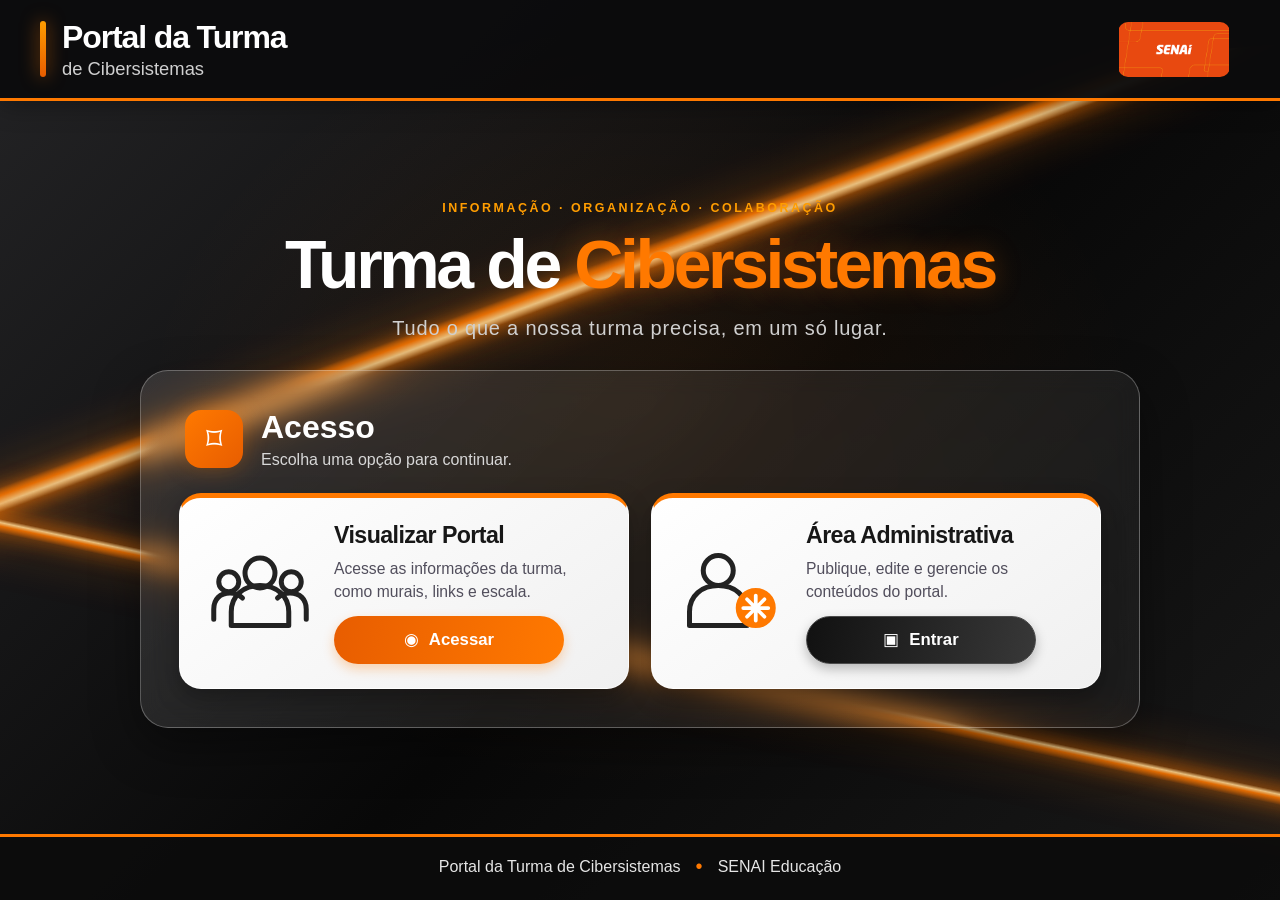
<file: index.html>
<!DOCTYPE html>
<html lang="pt-BR">
<head>
  <meta charset="UTF-8">
  <meta name="viewport" content="width=device-width, initial-scale=1">
  <meta name="theme-color" content="#24212e">
  <meta name="description" content="Portal da Turma de Cibersistemas">
  <title>Portal da Turma de Cibersistemas</title>
  <link rel="stylesheet" href="style.css">
  <link rel="manifest" href="manifest.json">
  <link rel="icon" href="./Favicon-Cibersistemas.png" type="image">
</head>
<body>
  <header class="site-header">
    <div class="header-inner">
      <a class="brand" href="index.html" aria-label="Página inicial do Portal da Turma">
        <span class="brand-mark" aria-hidden="true"></span>
        <span><strong>Portal da Turma</strong><small>de Cibersistemas</small></span>
      </a>
      <div class="header-logo"><img src="./SENAI-LOGO.png" alt="SENAI Educação"></div>
    </div>
  </header>

  <main>
    <section class="hero" aria-labelledby="titulo-principal">
      <p class="eyebrow">INFORMAÇÃO · ORGANIZAÇÃO · COLABORAÇÃO</p>
      <h1 id="titulo-principal">Turma de <span>Cibersistemas</span></h1>
      <p class="hero-description">Tudo o que a nossa turma precisa, em um só lugar.</p>
    </section>

    <section class="access-panel" aria-labelledby="titulo-acesso">
      <div class="panel-heading">
        <div class="lock-icon" aria-hidden="true">⌑</div>
        <div><h2 id="titulo-acesso">Acesso</h2><p>Escolha uma opção para continuar.</p></div>
      </div>
      <div class="access-grid">
        <article class="access-card public-card">
          <div class="card-icon people-icon" aria-hidden="true">
            <svg viewBox="0 0 80 72"><circle cx="40" cy="20" r="12"/><path d="M17 62V51c0-13 10-21 23-21s23 8 23 21v11z"/><circle cx="15" cy="27" r="8"/><path d="M3 57V49c0-8 5-13 13-13 4 0 7 1 10 4"/><circle cx="65" cy="27" r="8"/><path d="M77 57V49c0-8-5-13-13-13-4 0-7 1-10 4"/></svg>
          </div>
          <div class="card-copy"><h3>Visualizar Portal</h3><p>Acesse as informações da turma, como murais, links e escala.</p></div>
          <a class="action-button primary-button" href="portal.html"><span aria-hidden="true">◉</span> Acessar</a>
        </article>

        <article class="access-card admin-card">
          <div class="card-icon admin-icon" aria-hidden="true">
            <svg viewBox="0 0 80 72"><circle cx="29" cy="18" r="12"/><path d="M6 62V51c0-13 10-21 23-21s23 8 23 21v11z"/><circle class="gear-dot" cx="59" cy="48" r="14"/><path class="gear" d="M59 38v20M49 48h20M52 41l14 14M66 41 52 55"/></svg>
          </div>
          <div class="card-copy"><h3>Área Administrativa</h3><p>Publique, edite e gerencie os conteúdos do portal.</p></div>
          <a class="action-button dark-button" href="login.html"><span aria-hidden="true">▣</span> Entrar</a>
        </article>
      </div>
    </section>
  </main>

  <footer class="site-footer"><span>Portal da Turma de Cibersistemas</span><span class="footer-dot">•</span><span>SENAI Educação</span></footer>
</body>
</html>
</file>
<file: style.css>
/* =========================================
   1. CONFIGURAÇÕES GERAIS
========================================= */

:root {
    font-family: Inter, "Segoe UI", Roboto, Arial, sans-serif;

    color: #f8f7fb;
    color-scheme: dark;

    --bg: #0b0b0d;
    --surface: #ffffff;
    --ink: #171717;
    --muted: #666666;

    --orange: #ff7900;
    --orange-bright: #ff9d00;
    --orange-dark: #e85d00;
    --orange-soft: #fff0df;

    --dark: #101012;
    --dark-secondary: #242426;
    --line: #dedede;

    --radius: 22px;
    --shadow: 0 18px 48px rgba(0, 0, 0, 0.4);

    font-synthesis: none;
    text-rendering: optimizeLegibility;
    -webkit-font-smoothing: antialiased;
}

* {
    box-sizing: border-box;
}

html {
    min-height: 100%;
    scroll-behavior: smooth;
}

body {
    position: relative;
    isolation: isolate;

    display: flex;
    flex-direction: column;

    min-width: 320px;
    min-height: 100vh;
    margin: 0;

    overflow-x: hidden;

    color: #f8f7fb;

    background:
        radial-gradient(
            ellipse at 50% 45%,
            rgba(255, 121, 0, 0.08),
            transparent 55%
        ),
        linear-gradient(
            135deg,
            #242426 0%,
            #080808 55%,
            #191919 100%
        );
}

/* =========================================
   2. RAIOS LARANJAS DE FUNDO
========================================= */

body::before,
body::after {
    position: fixed;
    z-index: -1;

    inset: 100px -10vw auto;

    height: 44vh;

    content: "";
    pointer-events: none;

    opacity: 0.9;
}

body::before {
    background: linear-gradient(
        164deg,
        transparent 42%,
        rgba(255, 121, 0, 0) 44%,
        rgba(255, 121, 0, 0.95) 45%,
        #ffd28a 46%,
        rgba(255, 121, 0, 0.12) 47%,
        transparent 49%
    );

    filter:
        drop-shadow(0 0 9px rgba(255, 121, 0, 0.9))
        drop-shadow(0 0 26px rgba(255, 121, 0, 0.5));

    transform: skewY(-5deg);
}

body::after {
    inset: auto -10vw 7vh;

    height: 42vh;

    background: linear-gradient(
        12deg,
        transparent 45%,
        rgba(255, 121, 0, 0) 47%,
        rgba(255, 121, 0, 0.95) 48%,
        #ffd28a 48.5%,
        rgba(255, 121, 0, 0.12) 49%,
        transparent 51%
    );

    filter:
        drop-shadow(0 0 10px rgba(255, 121, 0, 0.9))
        drop-shadow(0 0 26px rgba(255, 121, 0, 0.5));
}

a {
    -webkit-tap-highlight-color: transparent;
}

/* =========================================
   3. CABEÇALHO
========================================= */

.site-header {
    padding: 18px 28px;

    background: rgba(12, 12, 13, 0.96);

    border-bottom: 3px solid var(--orange);

    box-shadow: 0 5px 24px rgba(0, 0, 0, 0.3);
}

.header-inner {
    display: flex;
    align-items: center;
    justify-content: space-between;

    gap: 24px;

    width: min(100%, 1200px);
    margin: 0 auto;
}

/* Marca e título */

.brand {
    display: flex;
    align-items: center;

    gap: 16px;

    color: #ffffff;
    text-decoration: none;
}

/* Detalhe vertical laranja */

.brand-mark {
    width: 6px;
    height: 56px;

    border-radius: 6px;

    background: linear-gradient(
        var(--orange-bright),
        var(--orange-dark)
    );

    box-shadow: 0 0 18px rgba(255, 121, 0, 0.6);
}

/* Nome do portal */

.brand strong {
    display: block;

    font-size: clamp(1.2rem, 2.7vw, 2rem);
    letter-spacing: -0.035em;
}

/* Subtítulo */

.brand small {
    display: block;

    margin-top: 2px;

    color: #d0d0d0;
    font-size: clamp(0.9rem, 1.6vw, 1.15rem);
}

/* Logo */

.header-logo {
    display: grid;
    place-items: center;

    min-width: 132px;
    min-height: 62px;

    /* padding: 8px 14px; */

    background: hsla(0, 0%, 0%, 0);

    border-radius: 20px;
}

.header-logo img {
    display: block;
    width: 112px;
    max-height: 55px;

    object-fit: contain;

    border-radius: 10px;
}

/* =========================================
   4. ÁREA PRINCIPAL
========================================= */

main {
    display: flex;
    flex: 1;
    flex-direction: column;
    justify-content: center;

    width: min(1000px, calc(100% - 32px));

    margin: 0 auto;
    padding: 48px 0 54px;
}

/* =========================================
   5. TÍTULO PRINCIPAL
========================================= */

.hero {
    margin: 0 0 30px;

    text-align: center;
}

/* Texto pequeno acima do título */

.eyebrow {
    margin: 0 0 12px;

    color: var(--orange-bright);

    font-size: 0.78rem;
    font-weight: 800;
    letter-spacing: 0.2em;
}

/* Título */

.hero h1 {
    margin: 0;

    color: #ffffff;

    font-size: clamp(2.1rem, 5.5vw, 4.25rem);
    font-weight: 850;
    letter-spacing: -0.05em;
    line-height: 1.1;
}

/* Palavra destacada em laranja */

.hero h1 span {
    color: var(--orange);

    text-shadow: 0 0 28px rgba(255, 121, 0, 0.3);
}

/* Descrição */

.hero-description {
    margin: 15px 0 0;

    color: #d0d0d0;

    font-size: clamp(1rem, 2vw, 1.25rem);
    letter-spacing: 0.04em;
}

/* =========================================
   6. PAINEL DE ACESSO
========================================= */

.access-panel {
    padding: clamp(22px, 4vw, 38px);

    background: linear-gradient(
        135deg,
        rgba(255, 255, 255, 0.12),
        rgba(255, 255, 255, 0.04)
    );

    border: 1px solid rgba(255, 255, 255, 0.28);
    border-radius: 28px;

    box-shadow: var(--shadow);

    backdrop-filter: blur(12px);
}

/* Cabeçalho do painel */

.panel-heading {
    display: flex;
    align-items: center;

    gap: 18px;

    margin: 0 0 24px 6px;
}

/* Ícone de cadeado */

.lock-icon {
    display: grid;
    place-items: center;

    width: 58px;
    height: 58px;

    color: #ffffff;

    background: linear-gradient(
        135deg,
        var(--orange),
        var(--orange-dark)
    );

    border-radius: 16px;

    font-size: 2rem;

    box-shadow: 0 0 24px rgba(255, 121, 0, 0.3);
}

/* Título do painel */

.panel-heading h2 {
    margin: 0 0 5px;

    color: #ffffff;

    font-size: clamp(1.5rem, 3vw, 2rem);
}

/* Descrição do painel */

.panel-heading p {
    margin: 0;

    color: #d8d8d8;
}

/* =========================================
   7. CARTÕES DE ACESSO
========================================= */

.access-grid {
    display: grid;

    grid-template-columns: repeat(2, minmax(0, 1fr));

    gap: 22px;
}

.access-card {
    display: grid;

    grid-template-columns: 112px minmax(0, 1fr);
    grid-template-rows: 1fr auto;

    align-items: center;

    gap: 12px 18px;

    min-width: 0;
    padding: 24px;

    color: var(--ink);

    background: linear-gradient(
        145deg,
        #ffffff,
        #f0f0f0
    );

    border: 1px solid rgba(255, 255, 255, 0.8);
    border-top: 5px solid var(--orange);

    border-radius: 22px;

    box-shadow: 0 10px 24px rgba(0, 0, 0, 0.3);

    transition:
        transform 0.18s ease,
        box-shadow 0.18s ease;
}

/* Efeito ao passar o mouse */

.access-card:hover {
    transform: translateY(-3px);

    box-shadow: 0 16px 30px rgba(0, 0, 0, 0.4);
}

/* =========================================
   8. ÍCONES DOS CARTÕES
========================================= */

.card-icon {
    display: grid;
    place-items: center;

    grid-row: 1 / 3;

    color: #222222;
}

/* Ícones SVG */

.card-icon svg {
    width: min(100%, 100px);
    height: auto;

    fill: none;

    stroke: currentColor;
    stroke-width: 4;
    stroke-linecap: round;
    stroke-linejoin: round;
}

/* Detalhes do ícone administrativo */

.admin-icon .gear-dot {
    fill: var(--orange);
    stroke: var(--orange);
}

.admin-icon .gear {
    stroke: #ffffff;
    stroke-width: 3;
}

/* =========================================
   9. TEXTOS DOS CARTÕES
========================================= */

.card-copy h3 {
    margin: 0 0 8px;

    font-size: clamp(1.1rem, 2vw, 1.45rem);
    letter-spacing: -0.025em;
}

.card-copy p {
    margin: 0;

    color: #514e5c;

    font-size: 0.98rem;
    line-height: 1.5;
}

/* =========================================
   10. BOTÕES DE ACESSO
========================================= */

.action-button {
    display: inline-flex;
    align-items: center;
    justify-content: center;

    gap: 10px;

    grid-column: 2;

    width: min(100%, 230px);
    min-height: 48px;

    padding: 12px 18px;

    border-radius: 999px;

    font-size: 1.05rem;
    font-weight: 800;

    text-decoration: none;

    transition:
        filter 0.16s ease,
        transform 0.16s ease;
}

/* Efeito ao passar o mouse */

.action-button:hover {
    filter: brightness(1.08);

    transform: translateY(-1px);
}

/* Foco acessível pelo teclado */

.action-button:focus-visible {
    outline: 3px solid #ffbd70;
    outline-offset: 4px;
}

/* Botão principal laranja */

.primary-button {
    color: #ffffff;

    background: linear-gradient(
        100deg,
        var(--orange-dark),
        var(--orange)
    );

    box-shadow: 0 5px 12px rgba(255, 121, 0, 0.3);
}

/* Botão administrativo preto */

.dark-button {
    color: #ffffff;

    background: linear-gradient(
        100deg,
        #111111,
        #383838
    );

    border: 1px solid #4b4b4b;

    box-shadow: 0 5px 12px rgba(0, 0, 0, 0.25);
}

/* =========================================
   11. RODAPÉ
========================================= */

.site-footer {
    display: flex;
    align-items: center;
    justify-content: center;

    gap: 15px;

    padding: 18px 14px 22px;

    color: #e5e5e5;

    background: rgba(12, 12, 13, 0.92);

    border-top: 3px solid var(--orange);

    text-align: center;
}

/* Detalhe circular laranja */

.footer-dot {
    color: var(--orange);

    font-size: 1.25rem;
}

/* =========================================
   12. TABLETS E TELAS MENORES
========================================= */

@media (max-width: 760px) {

    .site-header {
        padding: 16px;
    }

    .header-logo {
        min-width: 92px;
        min-height: 52px;
    
        padding: 6px 8px;
    }

    .header-logo img {
        width: 78px;
        max-height: 42px;
        
    }

    .brand {
        gap: 10px;
    }

    .brand-mark {
        height: 48px;
    }

    main {
        padding: 38px 0;
    }

    .access-grid {
        grid-template-columns: 1fr;
    }

    .access-card {
        grid-template-columns: 82px minmax(0, 1fr);

        padding: 20px;
    }

    .card-icon svg {
        width: 76px;
    }
}

/* =========================================
   13. CELULARES
========================================= */

@media (max-width: 440px) {

    .brand strong {
        font-size: 1.02rem;
    }

    .brand small {
        font-size: 0.83rem;
    }

    .header-logo {
        background: hsla(0, 0%, 0%, 0);
        min-width: 74px;
    }

    .header-logo img {
        width: 62px;
    }

    .eyebrow {
        font-size: 0.67rem;
        letter-spacing: 0.12em;
    }

    .access-card {
        grid-template-columns: 1fr;

        text-align: center;
    }

    .card-icon {
        grid-row: auto;
    }

    .card-icon svg {
        width: 72px;
    }

    .action-button {
        grid-column: 1;

        justify-self: center;
    }

    .panel-heading {
        margin-left: 0;
    }

    .site-footer {
        flex-wrap: wrap;

        gap: 6px 10px;
    }
}

/* =========================================
   14. ACESSIBILIDADE
========================================= */

@media (prefers-reduced-motion: reduce) {

    *,
    *::before,
    *::after {
        scroll-behavior: auto !important;
        animation-duration: 0.01ms !important;
        transition-duration: 0.01ms !important;
    }
}
</file>
